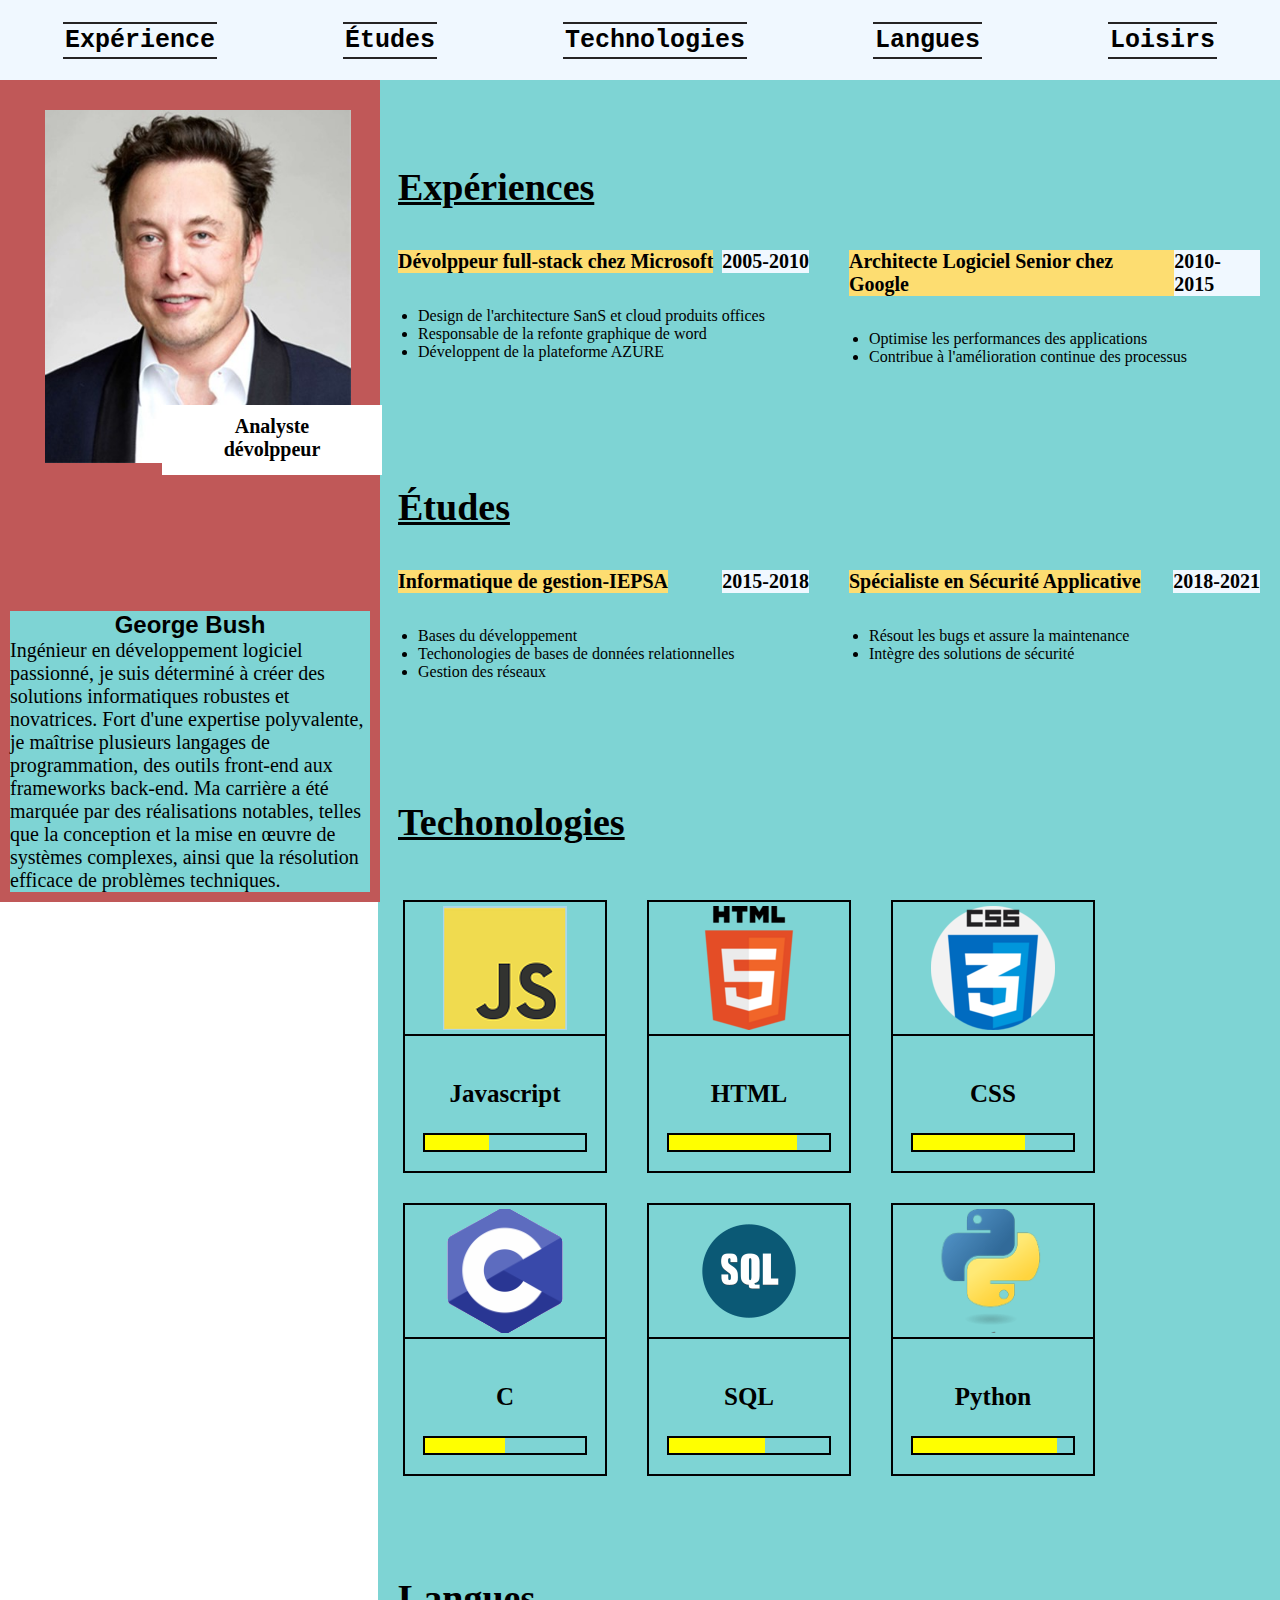
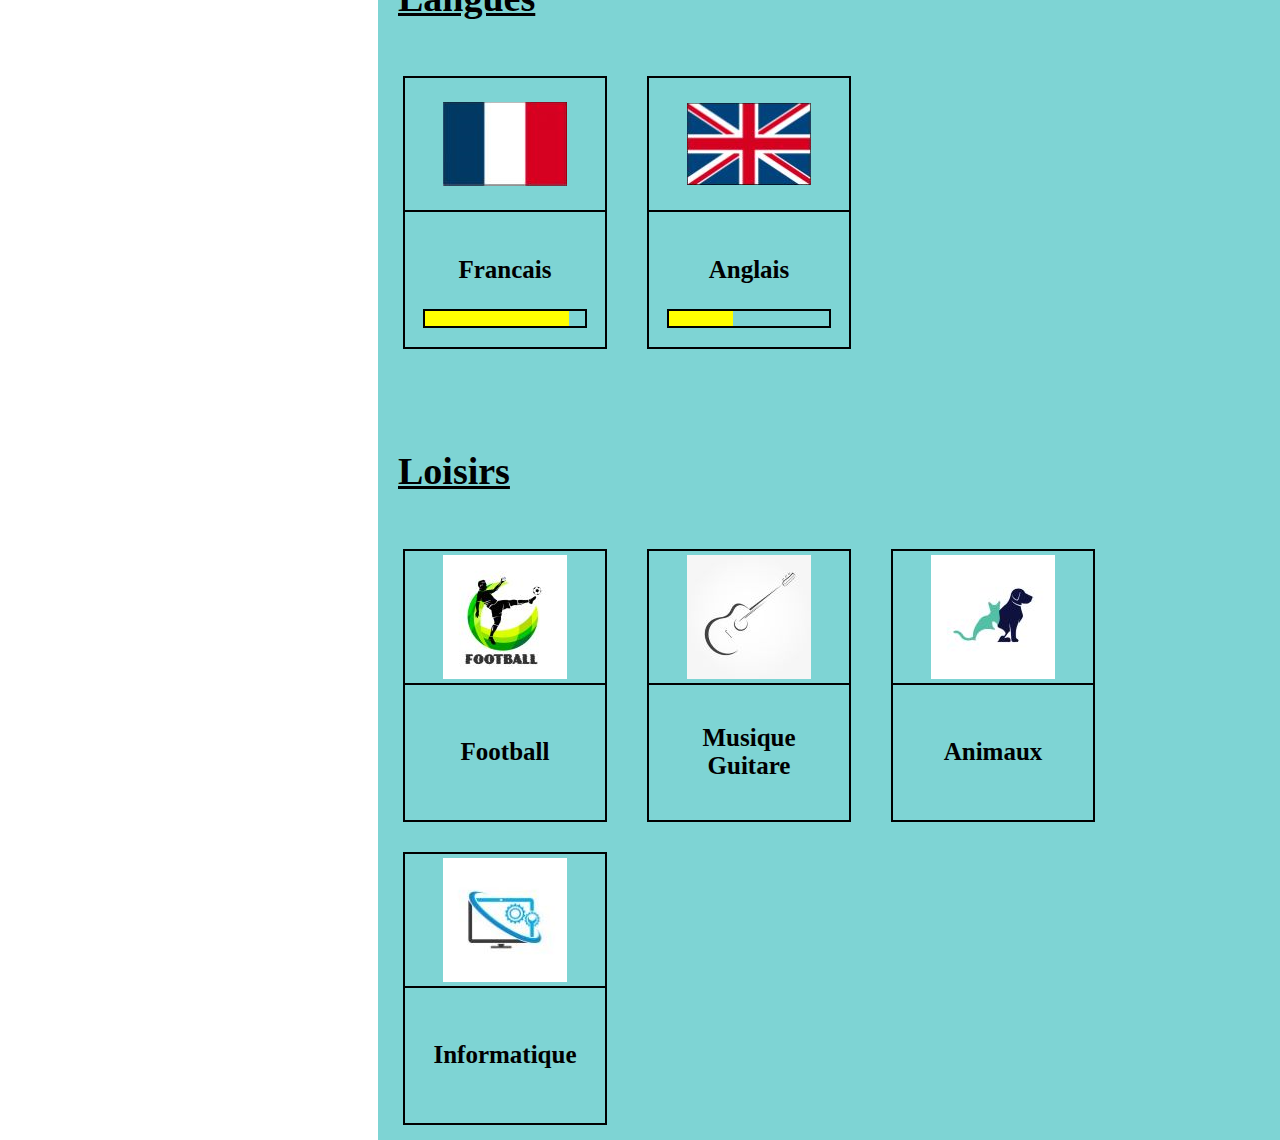
<file: index.html>
<!DOCTYPE html>
<html lang="fr">
<head>
    <meta charset="UTF-8">
    <meta name="viewport" content="width=device-width, initial-scale=1.0">
    <title>CV_En_ligne</title>
    <link rel="stylesheet" href="Style.css"/>
</head>
<body>
    <div>
        <section id="section1">
            <a class="boutton" href="#section3">Expérience</a>
            <a class="boutton" href="#section4">Études</a>
            <a class="boutton" href="#section5">Technologies</a>
            <a class="boutton" href="#section6">Langues</a>
            <a class="boutton" href="#section7">Loisirs</a>
        </section>
    </div>
    <div id="bloc3">
        <div>
            <section id="section2">
                <img id="photo" src="Image1.jpg">
                <div id="bloc1">
                    <div id="titre">Analyste <br> dévolppeur</div>
                    <div id="présentation"><span id="nom">George Bush<br></span>Ingénieur en développement logiciel passionné, je suis déterminé à créer des solutions informatiques robustes et novatrices. Fort d'une expertise polyvalente, je maîtrise plusieurs langages de programmation, des outils front-end aux frameworks back-end. Ma carrière a été marquée par des réalisations notables, telles que la conception et la mise en œuvre de systèmes complexes, ainsi que la résolution efficace de problèmes techniques.</div>
                </div>
            </section>
        </div>
        <div id="bloc4">
            <section class="section3" id="section3">
                <h1>Expériences</h1>
                <div class="bloc6">
                    <div class="bloc7">
                        <div class="bloc2">
                            <h2>Dévolppeur full-stack chez Microsoft</h2>
                            <h3>2005-2010</h3>
                        </div>
                        <ul>
                            <br>
                            <li>Design de l'architecture SanS et cloud produits offices</li>
                            <li>Responsable de la refonte graphique de word</li>
                            <li>Développent de la plateforme AZURE</li>
                            <br>
                        </ul>
                    </div>
                    <div class="bloc7">
                        <div class="bloc2">
                            <h2>Architecte Logiciel Senior chez Google</h2>
                            <h3>2010-2015</h3>
                        </div>
                        <ul>
                            <br>
                            <li>Optimise les performances des applications</li>
                            <li>Contribue à l'amélioration continue des processus</li>
                            <br>
                        </ul>
                    </div>
                </div>
            </section>
            <section class="section3" id="section4">
                <h1>Études</h1>
                <div class="bloc6">
                    <div class="bloc7">
                        <div class="bloc2">
                            <h2>Informatique de gestion-IEPSA</h2>
                            <h3>2015-2018</h3>
                        </div>
                        <ul>
                            <br>
                            <li>Bases du développement</li>
                            <li>Techonologies de bases de données relationnelles</li>
                            <li>Gestion des réseaux</li>
                            <br>
                        </ul>
                    </div>
                    <div class="bloc7">
                        <div class="bloc2">
                            <h2>Spécialiste en Sécurité Applicative</h2>
                            <h3>2018-2021</h3>
                        </div>
                        <ul>
                            <br>
                            <li>Résout les bugs et assure la maintenance</li>
                            <li>Intègre des solutions de sécurité</li>
                            <br>
                        </ul>
                    </div>
                </div>
            </section>
            <section class="section3" id="section5">
                <h1>Techonologies</h1>
                <div class="boite0">
                    <div class="boite1">
                        <div class="boite2">
                            <img src="js.png">
                        </div>
                        <div class="boite3">
                            <p class="language">Javascript</p>
                            <div id="js"></div>
                        </div>
                    </div>
                    <div class="boite1">
                        <div class="boite2">
                            <img src="html.png">
                        </div>
                        <div class="boite3">
                            <p class="language">HTML</p>
                            <div id="html"></div>
                        </div>
                    </div>
                    <div class="boite1">
                        <div class="boite2">
                            <img src="css.png">
                        </div>
                        <div class="boite3">
                            <p class="language">CSS</p>
                            <div id="css"></div>
                        </div>
                    </div>
                    <div class="boite1">
                        <div class="boite2">
                            <img src="cc.png">
                        </div>
                        <div class="boite3">
                            <p class="language">C</p>
                            <div id="c"></div>
                        </div>
                    </div>
                    <div class="boite1">
                        <div class="boite2">
                            <img src="sql.png">
                        </div>
                        <div class="boite3">
                            <p class="language">SQL</p>
                            <div id="sql"></div>
                        </div>
                    </div>
                    <div class="boite1">
                        <div class="boite2">
                            <img src="pyt.png">
                        </div>
                        <div class="boite3">
                            <p class="language">Python</p>
                            <div id="pyt"></div>
                        </div>
                    </div>
                </div>
            </section>
            <section class="section3" id="section6">
                <h1>Langues</h1>
                <div class="boite0">
                    <div class="boite1">
                        <div class="boite2">
                            <img src="fra.png">
                        </div>
                        <div class="boite3">
                            <p class="language">Francais</p>
                            <div id="fra"></div>
                        </div>
                    </div>
                    <div class="boite1">
                        <div class="boite2">
                            <img src="ang.png">
                        </div>
                        <div class="boite3">
                            <p class="language">Anglais</p>
                            <div id="ang"></div>
                        </div>
                    </div>
                </div>
            </section>
            <section class="section3" id="section7">
                <h1>Loisirs</h1>
                <div class="boite0">
                    <div class="boite1">
                        <div class="boite2">
                            <img src="foot.jpg">
                        </div>
                        <div class="boite3">
                            <p class="language">Football</p>
                        </div>
                    </div>
                    <div class="boite1">
                        <div class="boite2">
                            <img src="gui.jpg">
                        </div>
                        <div class="boite3">
                            <p class="language">Musique<br>Guitare</p>
                        </div>
                    </div>
                    <div class="boite1">
                        <div class="boite2">
                            <img src="ani.jpg">
                        </div>
                        <div class="boite3">
                            <p class="language">Animaux</p>
                        </div>
                    </div>
                    <div class="boite1">
                        <div class="boite2">
                            <img src="inf.jpg">
                        </div>
                        <div class="boite3">
                            <p class="language">Informatique</p>
                        </div>
                    </div>
                </div>
            </section>
        </div>   
    </div>
</body>
</html>
</file>
<file: Style.css>
body{
    margin: 0px;
    display: block;
    align-items: center;
    max-width: 100%;
    overflow-x: hidden;
}
h1{
    font-weight: bolder;
    text-decoration: underline;
    font-size:38px;
    padding-bottom: 15px;
}
h2{
    font-weight: bold;
    font-size: 20px;
    background-color:rgb(253, 221, 113);
    margin: 0px;
}
h3{
    font-weight: bold;
    font-size: 20px;
    background-color: aliceblue;
    margin: 0px;
}
#section1{
    display: flex;
    flex-direction: column;
    align-items: center;
    justify-content: space-around;
    height: 100vh;
    background-color: aliceblue;
}
.boutton{
    font-family: 'Courier New';
    font-size: 30px;
    font-weight: bold;
    border-top: 2px solid #252424; 
    border-bottom: 2px solid #252424; 
    padding: 10px; 
    color: black;
    text-decoration: none;
}
#section2{
    display: flex;
    flex-direction: column;
}
#titre{
    font-size: 45px;
    font-weight: bold;
    font-family: Georgia, 'Times New Roman';
    text-align: center;
    padding: 10px;
}
#photo{
    max-width: 100%;
    height: auto;
}
#présentation{
    background-color: rgb(126, 212, 212);
    margin: 0px;
}
#nom{
    font-weight: bolder;
    font-family:Arial;
    font-size: 15px;
}
.section3{
    display: flex;
    flex-direction: column;
    background-color: rgb(126, 212, 212);
}
.boite0{
    display: flex;
    flex-wrap: wrap;
    justify-content: center;
}
.boite1{
    border: 2px solid black;
    width: 48%;
    flex-direction: column;
    margin-bottom: 10px;
    
}
.boite2{
    display: flex;
    justify-content: center;
    padding: 4px 0px 4px 0px;

}
.boite3{
    border-top:2px solid black ;
    height: 135px;
    display: flex;
    flex-direction: column;
    align-items: center;
    justify-content: center;
    text-align: center;

}
.language{
    font-size: 25px;
    font-family: Georgia;
    font-weight: bold;
}
#js{
    width: 80%;
    height: 15px;
    background: linear-gradient(to right, yellow 40%, transparent 40% );
    border: 2px solid black;
}
#html{
    width: 80%;
    height: 15px;
    background: linear-gradient(to right, yellow 80%, transparent 80% );
    border: 2px solid black;
}
#css{
    width: 80%;
    height: 15px;
    background: linear-gradient(to right, yellow 70%, transparent 70% );
    border: 2px solid black;
}
#c{
    width: 80%;
    height: 15px;
    background: linear-gradient(to right, yellow 50%, transparent 50% );
    border: 2px solid black;
}
#sql{
    width: 80%;
    height: 15px;
    background: linear-gradient(to right, yellow 60%, transparent 60% );
    border: 2px solid black;
}
#pyt{
    width: 80%;
    height: 15px;
    background: linear-gradient(to right, yellow 90%, transparent 90% );
    border: 2px solid black;
}
#fra{
    width: 80%;
    height: 15px;
    background: linear-gradient(to right, yellow 90%, transparent 90% );
    border: 2px solid black;
}
#ang{
    width: 80%;
    height: 15px;
    background: linear-gradient(to right, yellow 40%, transparent 40% );
    border: 2px solid black;
}
@media screen and (min-width: 600px) {
    #section1{
        display: flex;
        flex-direction: row;
        align-items: center;
        justify-content: space-around;
        height: 80px;
    }
    .boutton{
        font-family: 'Courier New';
        font-size: 25px;
        font-weight: 700;
        border-top: 2px solid #252424; 
        border-bottom: 2px solid #252424; 
        padding: 2px; 
        color: black;
        text-decoration: none;
    }
    #section2{
        background-color: rgb(192, 88, 88);
        display: flex;
        flex-direction: row-reverse;
        height: 350px;
        padding: 10px;
    }
    #bloc1{
        display: flex;
        flex-direction: column-reverse;
    }
    #nom{
        display: flex;
        justify-content: center;
        font-size: x-large;
        padding: 45px 0 45px 0;
    }
    #titre{
        background-color: white;
        height: 30%;
    }
    #présentation{
        background-color: rgb(126, 212, 212);
        flex: 1;
        height: 70%;
    }
    #photo{
        margin-left: 15px;
    }
    h1{
        margin-left: 20px;
    }
    h2{
        margin-left: 20px;
    }
    h3{
        margin-right: 20px;
    }
    .bloc2{
        display: flex;
        flex-direction: row;
        justify-content: space-between;
    }
    .boite0{
        justify-content: flex-start;
    }
    .boite1{
        width: 200px;
        margin: 15px;
    }
}
@media screen and (min-width: 1250px) {
    body{
        flex-direction: column;
        position: relative;
    }
    #section1{
        position: fixed;
        width: 100%;
        z-index: 999;
    }
    #bloc3{
        display: flex;
    }
    #section2{
        width: 40vh;
        height: 98vh;
        display: flex;
        flex-direction: column;
        align-items: center;
        justify-content: space-between;
        position: fixed;
    }
    #nom{
        margin: 0px;
        padding: 0px;
    }
    #titre{
        width: 200px;
        height: 50px;
        font-size: 20px;
        position: absolute;
        top:45vh;
        left: 18vh;

    }
    #photo{
        width: 85%;
        height: 40%;
        margin-top: 100px;
    }
    #bloc1{
        flex-direction: column;
        margin: 0;
    }
    
    #bloc4{
        margin-left: 42vh;
        width: 100%;
        height: 100vh;
        margin-top: 80px;
    }
    .bloc6{
        display: flex;
    }
    .bloc7{
        width: 50%;
        justify-content: space-between;
    }
    .boite1{
        margin-left: 25px;
    }
    .section3{
        padding-top: 60px;
    }
    #présentation{
        font-size: 20px
    }

}
</file>
